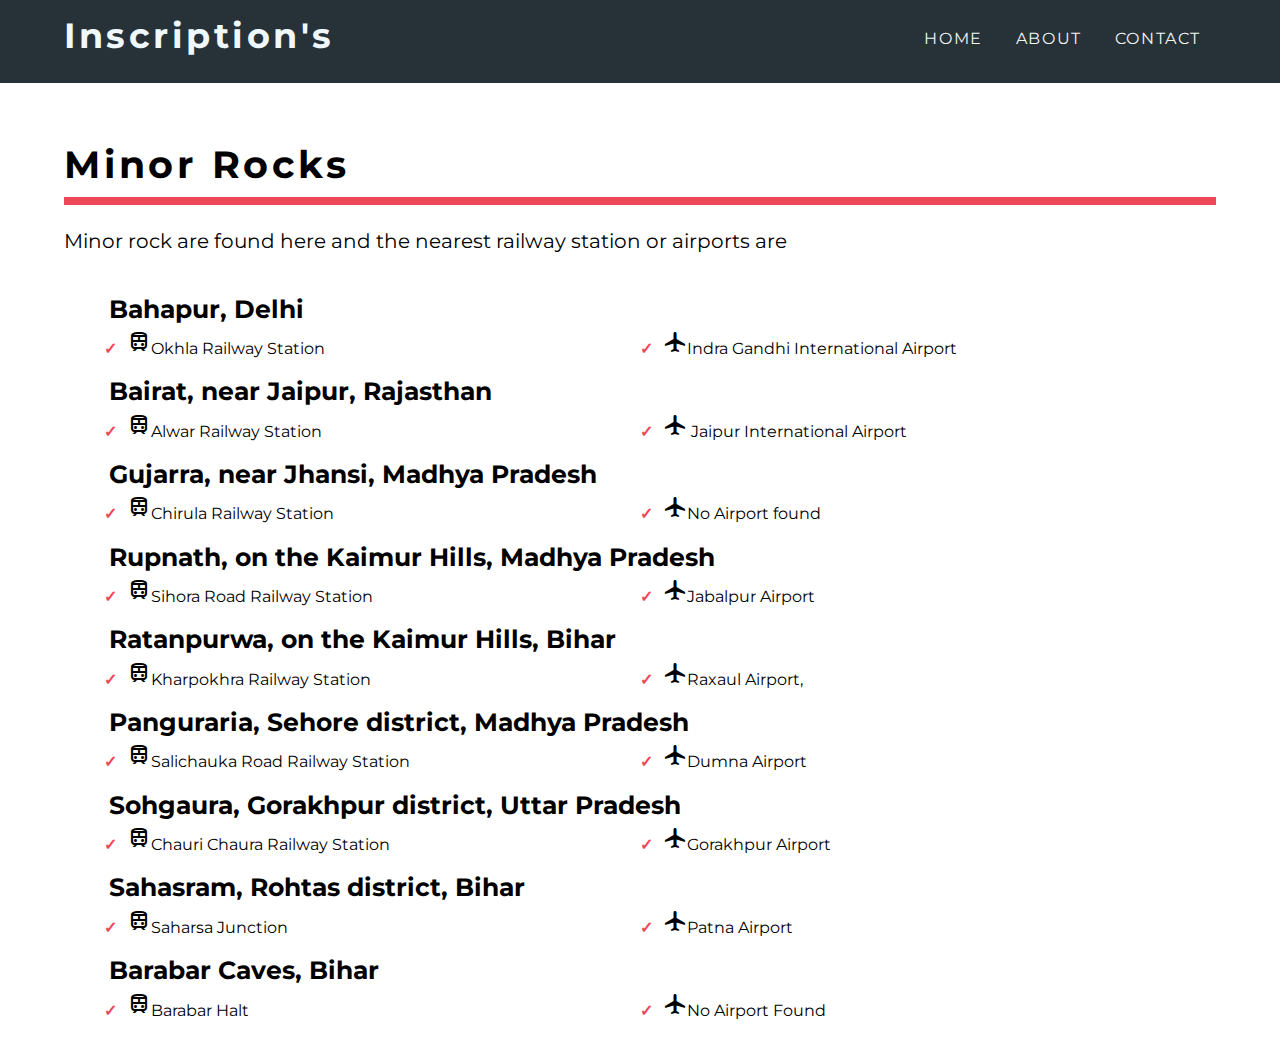
<file: more.html>
<!DOCTYPE html>
<html lang="en">

<head>
    <meta charset="UTF-8">
    <meta http-equiv="X-UA-Compatible" content="IE=edge">
    <meta name="viewport" content="width=device-width, initial-scale=1.0">
    <link rel="stylesheet" href="./css/style.css">
    <title>Minor rocks</title>
    <link href="https://fonts.googleapis.com/icon?family=Material+Icons+Outlined" rel="stylesheet">
    <!-- <script src="https://unpkg.com/feather-icons"></script> -->
</head>

<body>
    <nav class="navbar bg-dark">
        <div class="container">

            <h1 class="logo">Inscription's</h1>
            <ul class="nav-items">
                <li class="nav-item"><a href="./index.html">Home</a></li>
                <li class="nav-item"><a href="./about.html">About</a></li>
                <li class="nav-item"><a href="./contact.html">Contact</a></li>
            </ul>
        </div>
    </nav>
    <section class="more">
        <div class="container">
            <h2 class="lg-heading text-black more-heading">Minor Rocks</h2>
            <p class="more-content">Minor rock are found here and the nearest railway station or airports are</p>
            <div class="more-wrapper">
                <div class="city1">
                    <h4 class="city_name">Bahapur, Delhi</h4>
                    <div class="left-about">
                        <ul>
                            <li><span class="material-icons-outlined">
                                    train
                                </span>Okhla Railway Station</li>
                        </ul>
                    </div>
                    <div class="right-about">
                        <ul>
                            <li><span class="material-icons-outlined">
                                    local_airport
                                </span>Indra Gandhi International Airport</li>
                            <!-- <li>Lorem ipsum dolor sit amet.</li> -->
                        </ul>
                    </div>
                </div>

                <div class="city2">
                    <h4 class="city_name">Bairat, near Jaipur, Rajasthan</h4>
                    <div class="left-about">
                        <ul>
                            <li><span class="material-icons-outlined">
                                    train
                                </span>Alwar Railway Station</li>
                        </ul>
                    </div>
                    <div class="right-about">
                        <ul>
                            <li><span class="material-icons-outlined">
                                    local_airport
                                </span> Jaipur International Airport</li>
                        </ul>
                    </div>
                </div>
                <div class="city3">
                    <h4 class="city_name">Gujarra, near Jhansi, Madhya Pradesh</h4>
                    <div class="left-about">
                        <ul>
                            <li><span class="material-icons-outlined">
                                    train
                                </span>Chirula Railway Station</li>
                        </ul>
                    </div>
                    <div class="right-about">
                        <ul>
                            <li><span class="material-icons-outlined">
                                    local_airport
                                </span>No Airport found</li>
                        </ul>
                    </div>
                </div>
                <div class="city4">
                    <h4 class="city_name">Rupnath, on the Kaimur Hills, Madhya Pradesh</h4>
                    <div class="left-about">
                        <ul>
                            <li><span class="material-icons-outlined">
                                    train
                                </span>Sihora Road Railway Station</li>
                        </ul>
                    </div>
                    <div class="right-about">
                        <ul>
                            <li><span class="material-icons-outlined">
                                    local_airport
                                </span>Jabalpur Airport</li>
                        </ul>
                    </div>
                </div>
                <div class="city5">
                    <h4 class="city_name">Ratanpurwa, on the Kaimur Hills, Bihar</h4>
                    <div class="left-about">
                        <ul>
                            <li><span class="material-icons-outlined">
                                    train
                                </span>Kharpokhra Railway Station</li>
                        </ul>
                    </div>
                    <div class="right-about">
                        <ul>
                            <li><span class="material-icons-outlined">
                                    local_airport
                                </span>Raxaul Airport,</li>
                        </ul>
                    </div>
                </div>
                <div class="city6">
                    <h4 class="city_name">Panguraria, Sehore district, Madhya Pradesh</h4>
                    <div class="left-about">
                        <ul>
                            <li><span class="material-icons-outlined">
                                    train
                                </span>Salichauka Road Railway Station</li>
                        </ul>
                    </div>
                    <div class="right-about">
                        <ul>
                            <li><span class="material-icons-outlined">
                                    local_airport
                                </span>Dumna Airport</li>
                        </ul>
                    </div>
                </div>
                <div class="city7">
                    <h4 class="city_name">Sohgaura, Gorakhpur district, Uttar Pradesh</h4>
                    <div class="left-about">
                        <ul>
                            <li><span class="material-icons-outlined">
                                    train
                                </span>Chauri Chaura Railway Station</li>
                        </ul>
                    </div>
                    <div class="right-about">
                        <ul>
                            <li><span class="material-icons-outlined">
                                    local_airport
                                </span>Gorakhpur Airport</li>
                        </ul>
                    </div>
                </div>
                <div class="city8">
                    <h4 class="city_name">Sahasram, Rohtas district, Bihar</h4>
                    <div class="left-about">
                        <ul>
                            <li><span class="material-icons-outlined">
                                    train
                                </span>Saharsa Junction</li>
                        </ul>
                    </div>
                    <div class="right-about">
                        <ul>
                            <li><span class="material-icons-outlined">
                                    local_airport
                                </span>Patna Airport</li>
                        </ul>
                    </div>
                </div>
                <div class="city9">
                    <h4 class="city_name">Barabar Caves, Bihar</h4>
                    <div class="left-about">
                        <ul>
                            <li><span class="material-icons-outlined">
                                    train
                                </span>Barabar Halt</li>
                        </ul>
                    </div>
                    <div class="right-about">
                        <ul>
                            <li><span class="material-icons-outlined">
                                    local_airport
                                </span>No Airport Found</li>
                        </ul>
                    </div>
                </div>
            </div>
            <script>
                feather.replace()
            </script>

</body>

</html>
</file>
<file: css/style.css>
@import url('https://fonts.googleapis.com/css2?family=Montserrat:wght@300;400;500;700&display=swap');

* {
    margin: 0;
    padding: 0;
    box-sizing: border-box;
}

html {
    font-size: 62.5%;
}

body {
    font-family: 'Montserrat';
    line-height: 1.7;
}

ul li {
    list-style: none;
}

a {
    font-size: 1.6rem;
    letter-spacing: 0.1em;
}

h1,
h2,
h3 {
    margin-bottom: 0.5em;
    letter-spacing: 0.1em;
}

p,
li {
    font-size: 1.6rem;
    margin-bottom: 0.5em;
}

.container {
    max-width: 1200px;
    width: 90%;
    margin: 0 auto;
}

.container-contact {
    max-width: 1000px;
    width: 90%;
    margin: 0 auto;
}

.bg-dark {
    background-color: #263238;
}

.header {
    position: relative;
    height: 95vh;
    background: linear-gradient(rgba(0, 0, 0, 0.3), rgb(0, 0, 0, 0.7)), url("../img/edicts_of_ashoka_main.jpg");
    background-position: center;
    background-size: cover;
    background-repeat: no-repeat;
}

.navbar .logo {
    float: left;
    font-size: 3.5rem;
    color: aliceblue;
    padding-top: 6px;
}

.navbar .nav-items {
    float: right;
    margin-top: 1rem;
}

.navbar .nav-item {
    display: inline-block;
    padding: 1.5rem;
    text-transform: uppercase;
}

.navbar a {
    color: aliceblue;
    text-decoration: none;

}

.navbar a:link,
.navbar a:visited {
    color: #f4f4f4;
}

.navbar a:hover {
    border-bottom: 1px solid #FFF;
}

.navbar::after {
    content: '';
    display: block;
    clear: both;
}

.site-info {
    font-size: 3rem;
    text-transform: uppercase;
    color: #fff;
}

.site-desc {
    width: 100rem;
    text-transform: uppercase;
    color: #FFF;
    word-spacing: 0.3rem;
}

.site-desc::first-letter {
    font-size: 2rem;
}

.button-primary {
    display: inline-block;
    text-decoration: none;
    text-transform: uppercase;
    color: #e63946;
    font-weight: bold;
    background-color: #f4f4f4;
    border-radius: 4rem;
    padding: 1em 1.3em;
    margin: 1.5em;
}

.button-primary:hover {
    background-color: #ffe3e3;
}

.button-secondary {
    display: inline-block;
    text-decoration: none;
    text-transform: uppercase;
    color: #e63946;
    font-weight: bold;
    background-color: #f4f4f4;
    border-radius: 1.5em;
    padding: 0.5em 1.2em;
    margin: 2rem 0rem;
    border: 2px solid #e63946;
}

.button-secondary:hover {
    background-color: #ffe3e3;
}

.header-content {
    position: absolute;
    padding: 1rem;
    text-align: center;
    top: 50%;
    left: 50%;
    transform: translate(-50%, -60%);
}

.btn {
    display: inline-block;
    text-decoration: none;
    text-transform: uppercase;
    color: #e63946;
    font-weight: bold;
    background-color: #f4f4f4;
    border-radius: 1.9em;
    padding: 1rem 1rem;
    margin: .2rem;
    border: 2px solid #e63946;
}

.btn:hover {
    background-color: #ffe3e3;

}



/* #################### SHOWCASE SECTION STYLING ####################### */

.showcase {
    background: #ddd;
    padding: 10rem 0;
}

.row {
    height: 399px;
    box-shadow: 0px 0px 20px 0px rgba(0, 0, 0, 0.308);
}

.row1 {
    margin-bottom: 10rem;
    background: #f4f4f4;
}

.row2 {
    margin-bottom: 10rem;
    background: #f4f4f4;
}

.row3 {
    margin-bottom: 10rem;
    background: #f4f4f4;
}

.row4 {
    background: #f4f4f4;
}

.row1 .img-box,
.row2 .text-box {
    float: left;
    width: 50%;
}

.row2 .img-box,
.row1 .text-box {
    float: right;
    width: 50%;
}

.row3 .img-box,
.row4 .text-box {
    float: left;
    width: 50%;
}

.row4 .img-box,
.row3 .text-box {
    float: right;
    width: 50%;
}

.text-box {
    font-size: 1.3rem;
    padding: 0 3rem;
    height: 80%;
    margin-top: 2rem;
}

.img-box {
    height: 100%;
}

.row1 h2 {
    font-size: 3rem;
    text-transform: uppercase;
    margin-top: 1rem;
}

.row2 h2 {
    font-size: 3rem;
    text-transform: uppercase;
    margin-top: 1rem;
}

.row3 h2 {
    font-size: 3rem;
    text-transform: uppercase;
    margin-top: 1rem;
}

.row4 h2 {
    font-size: 3rem;
    text-transform: uppercase;
    margin-top: 1rem;
}

.row .img-box img {
    display: inline-block;
    width: 100%;
    height: 100%;
    object-fit: cover;
}

.row::after {
    content: '';
    display: block;
    clear: both;
}

/* ################## FEATURES ################## */

.features {
    padding: 10rem 0;
}

.box {
    width: 33.3333333%;
    padding: 2rem;
    float: left;
    text-align: center;
}

.box-wrapper {
    box-shadow: 5px 5px 20px 0px rgba(0, 0, 0, 0.308);
}

.box-1,
.box-3 {
    background-color: #263238;
    color: #f4f4f4;
}

.box-2 {
    background: linear-gradient(25deg, #d64c7f, #ee4758 50%);
    color: #f4f4f4;
}


.box-wrapper::after {
    content: "";
    display: block;
    clear: both;
}

.fa-route,
.fa-snowboarding {
    color: #ee4758;
    padding: 1rem;
    margin-bottom: 0.3em;
}

.fa-rupee-sign {
    padding: 1rem;
    margin-bottom: 0.3em;
}

.md-heading {
    margin-bottom: 1em;
}

/* ##################### FOOTER #################### */

.footer {
    padding: 2rem;
    background: #263238;
    color: #f4f4f4;
    text-align: center;
}
.minor_rocks_footer {
    /* max-width: 100%; */
    padding: 2rem;
    background: #263238;
    color: #f4f4f4;
    text-align: center;
}

.social-media-links i {
    padding: 2rem;
    margin-bottom: 1rem;
}
.social_item {
    color: white;
    margin-top: 5rem;
    margin-bottom: 2rem;
    padding: 1rem 1rem;
}

/* ################## More Page Styling ##################  */
.more {
    margin-top: 4rem;
    font-size: 2.5rem;
    padding: 1rem 0rem;
}

.more-heading::after {
    content: "";
    display: block;
    border-bottom: 8px solid #ee4758;
    width: 100%;
}

.more-wrapper {
    /* text-align: center; */
    padding: 2rem;
}

.city_name {
    padding: 0rem 0.5rem;
    /* margin-top: 2rem; */
}

.city1 {
    padding: 0rem 2rem;
}

.city2 {
    padding: 2rem 2rem;
}

.city3 {
    padding: 2rem 2rem;
}

.city4 {
    padding: 2rem 2rem;
}

.city5 {
    padding: 2rem 2rem;
}

.city6 {
    padding: 2rem 2rem;
}

.city7 {
    padding: 2rem 2rem;
}

.city8 {
    padding: 2rem 2rem;
}
.city9 {
    padding: 2rem 2rem;
}

.more .left-about {
    width: 50%;
    float: left;
}

.more .right-about {
    width: 50%;
    float: right;
}

.more-wrapper::after {
    content: "";
    display: block;
    clear: both;
}

.more-wrapper li::before {
    content: '\2713';
    color: #ee4758;
    font-weight: bold;
    padding-right: 1rem;
}

.more-content {
    font-size: 2rem;
}


/* ################# ABOUT PAGE STYLING ################### */

/* .about-heading{
    margin-top: 4rem;
    font-size: 3em;
    padding: 1rem 0rem;
    border-bottom: 6px solid #e63946;
} */

.about {
    margin-top: 4rem;
    font-size: 2rem;
    padding: 1rem 0rem;
}

.about-heading::after {
    content: "";
    display: block;
    border-bottom: 6px solid #ee4758;
    width: 99%;
}

.about-wrapper {
    text-align: center;
    padding: 2em;
}

.about .left-about {
    width: 50%;
    float: left;
}

.about .right-about {
    width: 50%;
    float: right;
}

.about-wrapper::after {
    content: "";
    display: block;
    clear: both;
}

.about-wrapper li::before {
    content: '\2713';
    color: #ee4758;
    font-weight: bold;
    padding-right: 1rem;
}

/* ################ COUNT ITEMS ################# */

.count div {
    margin-top: 2rem;
    text-align: center;
    float: left;
    width: 25%;
}

.count span {
    font-size: 1.5em;
    font-weight: bold;
    color: #ee4758;
}

.count p {
    font-weight: bold;
    color: #505050;
    text-transform: uppercase;
}

.count::after {
    content: "";
    display: block;
    clear: both;
}

/* ############### CONTACT SOON ################ */

.contact-soon {
    margin-top: 2em;
    padding: 1rem;
    color: #f4f4f4;
    background: linear-gradient(25deg, #d64c7f, #ee4758 50%);
    box-shadow: 5px 0px 20px 0px rgba(0, 0, 0, 0.274)
}

.contact-soon p {
    font-size: 1.2em;
    font-weight: bold;
    color: #f4f4f4;
    float: left;
    width: 60%;
    margin-top: 1.5rem;
    text-align: center;
}

.contact-soon a {
    float: right;
    width: 30%;
    text-decoration: none;
    border: 4px solid rgb(255, 255, 255);
    color: #f4f4f4;
    font-weight: bold;
    font-size: 3rem;
    text-align: center;
    text-transform: uppercase;
    margin-top: 0.5rem;
    margin-right: 4rem;
}

.contact-soon::after {
    content: "";
    display: block;
    clear: both;
}

/* ######################## CONTACT FORM ####################### */

.contact-form {
    padding: 5rem 0;
    background: #f4f4f4;
}

.form-wrapper::after {
    content: "";
    display: block;
    clear: both;
}

.company-address {
    height: 760px;
    background: #fff;
    float: left;
    width: 49%;
    padding: 1rem;
}

.company-address i {
    display: inline-block;
    margin-right: 1rem;
}

.company-address h2 {
    display: inline-block;
    font-size: 2rem;
}

.company-address p {
    margin-left: 1rem;
    margin-bottom: 3rem;
}

.company-address img {
    max-width: 95%;
    min-height: 40rem;
    object-fit: cover;
    object-position: center;
}

/* ################## FROM STYLING ################## */

.form {
    height: 760px;
    font-size: 1.6rem;
    background: #fff;
    float: right;
    width: 49%;
    padding: 1rem;
}

.form h1::after {
    content: "";
    display: block;
    border-bottom: 6px solid #ee4758;
    width: 100%;
}

.form-wrapper label {
    display: block;
}

.form-wrapper .form input {
    padding: 0.5rem;
    width: 100%;
}

.form-wrapper .form .form-group {
    margin-bottom: 1.5rem;
}

.form-wrapper .form label::after {
    content: "*";
    color: #e63946;
}

.form-wrapper .form textarea {
    width: 100%;
    height: 30rem;
    padding: 1rem;
}

.form-btn {
    display: block;
    margin: 0 auto;
    padding: 0.5em 3em;
    font-size: 1.8rem;
    text-transform: uppercase;
    background: #e63946;
    color: #FFF;
    outline: none;
    border: none;
    cursor: pointer;
    border-radius: 2rem;
}

/* ########################### MEDIA QUERIES ############################ */

@media (max-width: 768px) {
    html {
        font-size: 50%;
    }

    .navbar .nav-items,
    .navbar .logo {
        float: none;
        display: block;
        width: 100%;
        text-align: center;
    }

    .header-content .main-heading {
        display: none;
    }

    .site-desc {
        max-width: 40rem;
    }

    .row {
        height: auto;
    }

    .row h2 {
        float: none;
        width: 100%;
        text-align: center;
    }

    .row .img-box,
    .row .text-box {
        float: none;
        width: 100%;
        text-align: center;
    }

    .features .box {
        float: none;
        width: 100%;
        text-align: center;
    }

    .contact-soon p,
    .contact-soon a {
        float: none;
        width: 100%;
        text-align: center;
        display: block;
    }

    .contact-soon a {
        margin-top: 2rem;
    }

    .form-wrapper .company-address {
        float: none;
        width: 100%;
        height: auto;
        margin-bottom: 5rem;
    }

    .form-wrapper .form {
        font: none;
        width: 100%;
        height: auto;
    }

}

@media (min-width: 769px) and (max-width: 1222px) {
    html {
        font-size: 60%;
    }

    .row {
        height: auto;
        position: relative;
    }

    .row1 .img-box {
        position: absolute;
    }

    .row2 .img-box {
        position: absolute;
        right: 0;
    }
}

@media(orientation: landscape) and (max-height:500px) {
    .header {
        height: 90vmax;
    }
}
</file>
